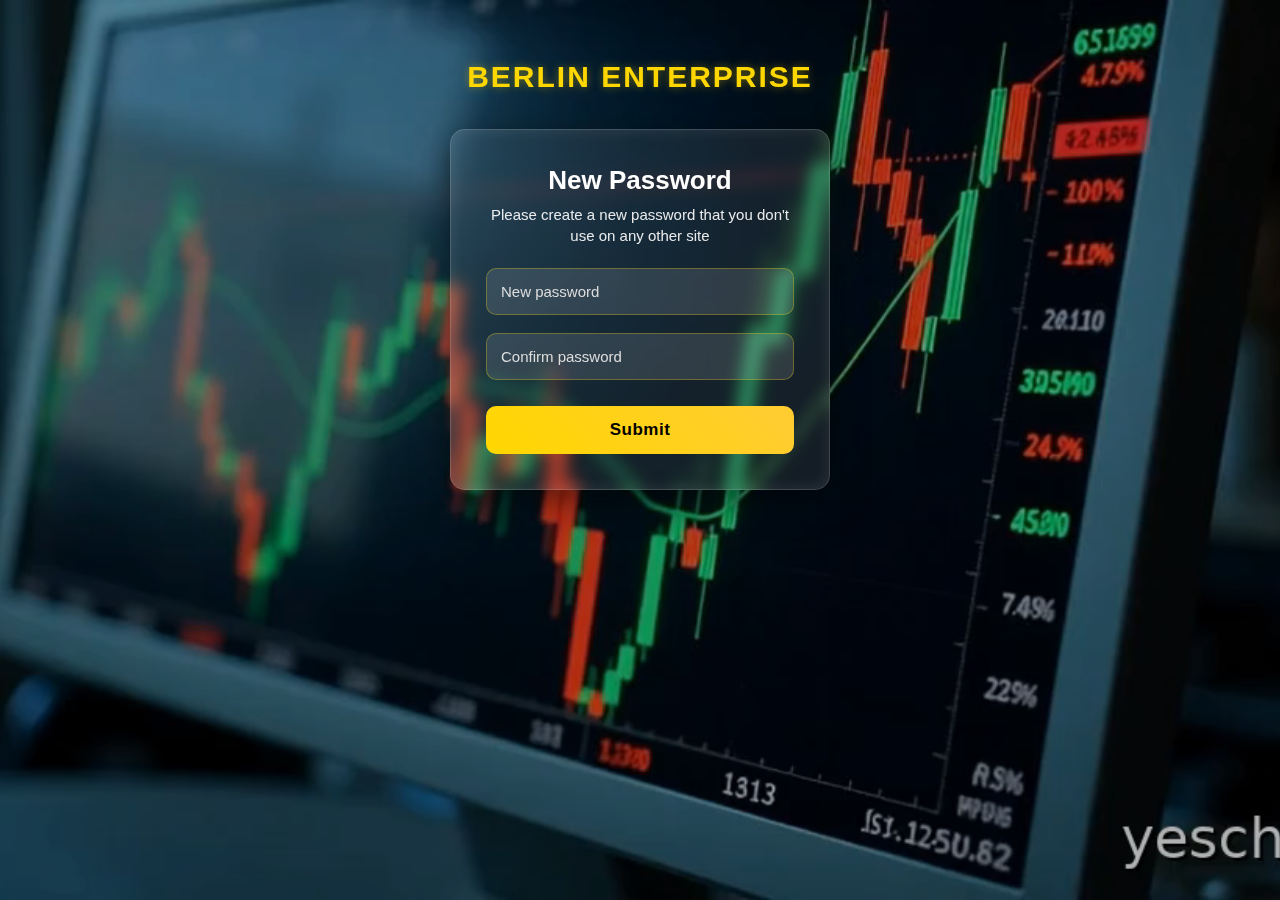
<file: newpass.html>
<!DOCTYPE html>
<html lang="en">
<head>
    <meta name="viewport" content="width=device-width, initial-scale=1.0">
    <link rel="stylesheet" href="style3.css">
    <title>Reset Password</title>
</head>
<body>

<form id="resetForm">
    <video class="backgroudvideo" autoplay loop>
        <source src="video2.mp4" type="video/mp4">
    </video>

    <div class="overlay">
        <h3>BERLIN ENTERPRISE</h3>

        <div class="main">
            <div class="topic">
                <h2>New Password</h2>
            </div>

            <div class="sub">
                <p>Please create a new password that you don't use on any other site</p>
            </div>

            <div class="box1">
                <input id="newpass" class="newpass" type="password" placeholder="New password" required>
                <br>
                <input id="confpass" class="confpass" type="password" placeholder="Confirm password" required>
                <br>
            </div>

            <button class="submit" type="submit">Submit</button>
        </div>
    </div>
</form>

<script>

document.getElementById("resetForm").addEventListener("submit", function(e){
    e.preventDefault();

    let newPass = document.getElementById("newpass").value;
    let confPass = document.getElementById("confpass").value;

    if (newPass !== confPass) {
        alert("Passwords do not match!");
        return;
    }

    
    let email = localStorage.getItem("resetEmail");
    if (!email) {
        alert("Session expired. Restart password reset.");
        window.location.href = "password.html";
        return;
    }

    
    let users = JSON.parse(localStorage.getItem("users")) || [];

    
    users = users.map(user => {
        if (user.email === email) {
            user.password = newPass;
        }
        return user;
    });

    
    localStorage.setItem("users", JSON.stringify(users));

    
    localStorage.removeItem("resetEmail");

    alert("Password successfully changed! Please log in.");

    
    window.location.href = "index.html";
});
</script>


</body>

</html>
</file>
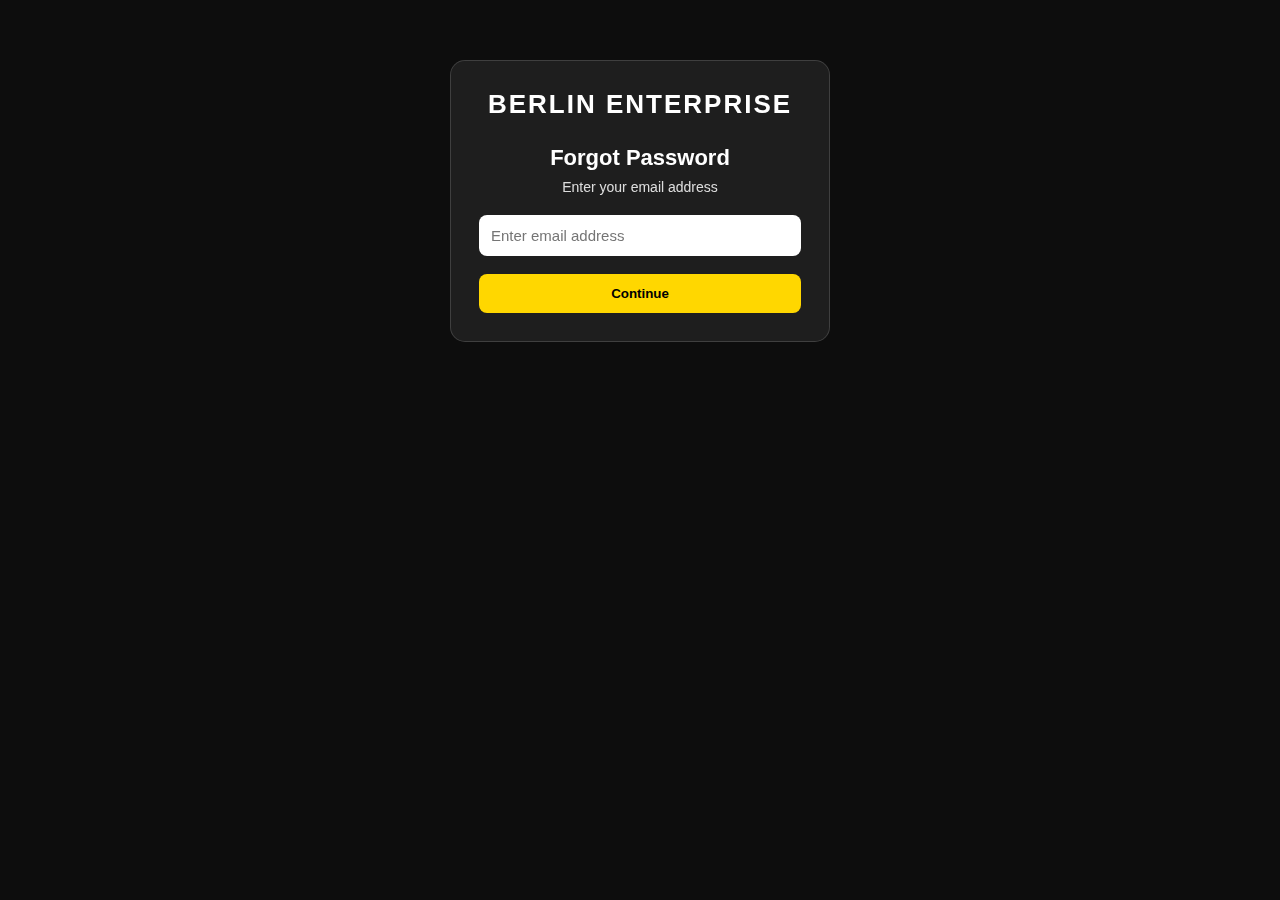
<file: password.html>
<!DOCTYPE html>
<html lang="en">
<head>
    <meta charset="UTF-8">
    <meta name="viewport" content="width=device-width, initial-scale=1.0">
    <title>Forgot Password</title>
    <link rel="stylesheet" href="style2.css">
</head>
<body>

<form id="forgotForm">
    <h3>BERLIN ENTERPRISE</h3>

    <div class="main">
        <div class="topic">
            <h2>Forgot Password</h2>
        </div>

        <div class="sub">
            <p>Enter your email address</p>
        </div>

        <div class="box1">
            <input id="email" class="email" type="email" placeholder="Enter email address" required>
            <br>
            <button class="continue" type="submit">Continue</button>
        </div>
    </div>

</form>

<script>

document.getElementById("forgotForm").addEventListener("submit", function(e) {
    e.preventDefault();

    let email = document.getElementById("email").value.trim();

    
    let users = JSON.parse(localStorage.getItem("users")) || [];

   
    let user = users.find(u => u.email === email);

    if (!user) {
        alert("Email not found! Please enter a registered email.");
        return;
    }


    localStorage.setItem("resetEmail", email);

    window.location.href = "newpass.html";
});
</script>


</body>

</html>
</file>
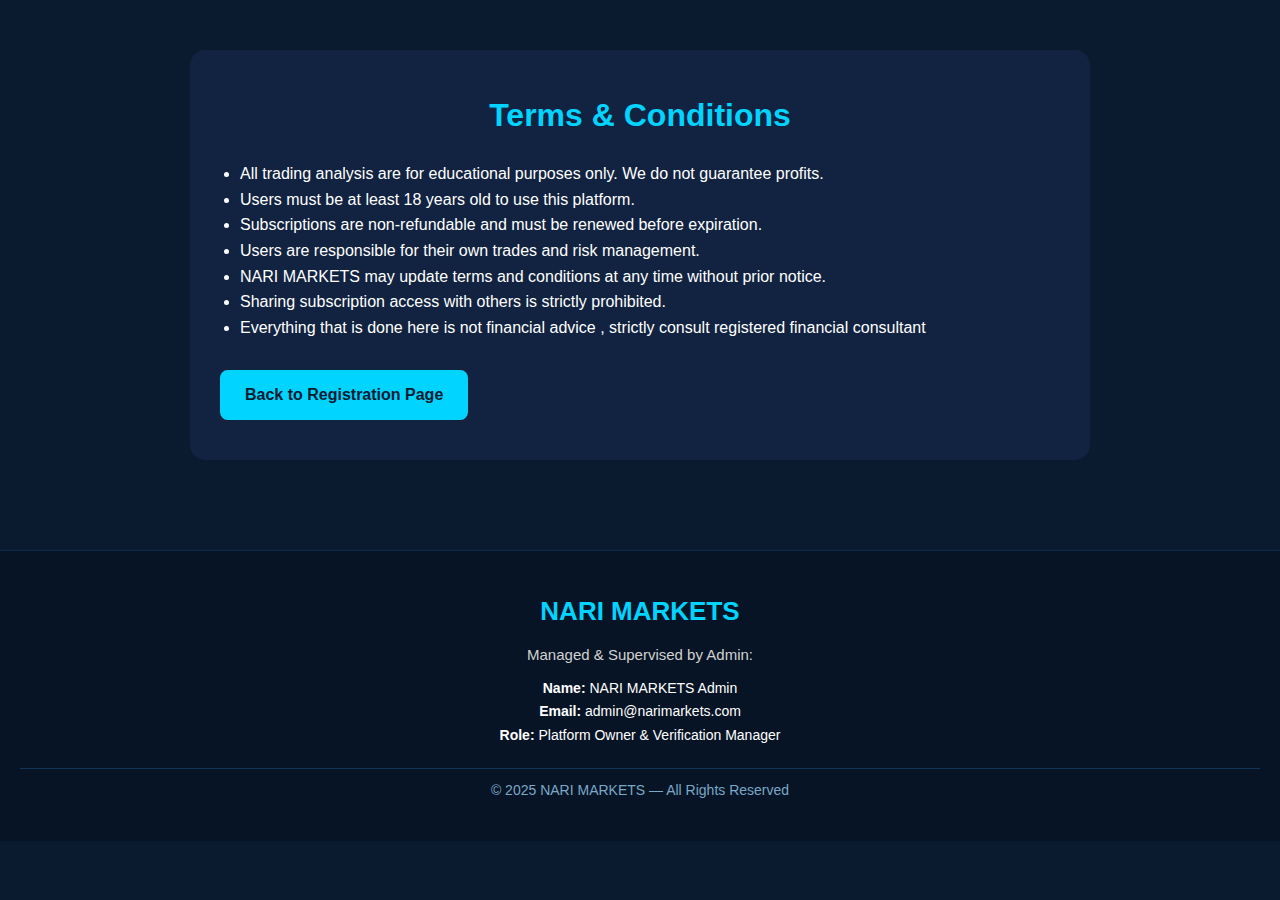
<file: T&C.html>
<!DOCTYPE html>
<html lang="en">
<head>
<meta charset="UTF-8">
<meta name="viewport" content="width=device-width, initial-scale=1.0">
<title>Terms & Conditions - NARI MARKETS</title>
<link rel="stylesheet" href="terms.css">
</head>
<body>

<div class="container">

  <!-- Terms & Conditions Section -->
  <section class="terms-section">
    <h1>Terms & Conditions</h1>
    <ul>
      <li>All trading analysis are for educational purposes only. We do not guarantee profits.</li>
      <li>Users must be at least 18 years old to use this platform.</li>
      <li>Subscriptions are non-refundable and must be renewed before expiration.</li>
      <li>Users are responsible for their own trades and risk management.</li>
      <li>NARI MARKETS may update terms and conditions at any time without prior notice.</li>
      <li>Sharing subscription access with others is strictly prohibited.</li>
      <li>Everything that is done here is not financial advice , strictly consult registered financial consultant</li>
    </ul>

    <a href="page1.html" class="back-btn">Back to Registration Page</a>
  </section>

</div>

</body>
<!-- Footer -->
<footer class="footer">
    <div class="footer-content">

        <h2>NARI MARKETS</h2>

        <p class="footer-text">
            Managed & Supervised by Admin:
        </p>

        <p class="admin-info">
            <strong>Name:</strong> NARI MARKETS Admin<br>
            <strong>Email:</strong> admin@narimarkets.com<br>
            <strong>Role:</strong> Platform Owner & Verification Manager
        </p>

        <div class="footer-bottom">
            © 2025 NARI MARKETS — All Rights Reserved
        </div>

    </div>
</footer>

</html>
</file>
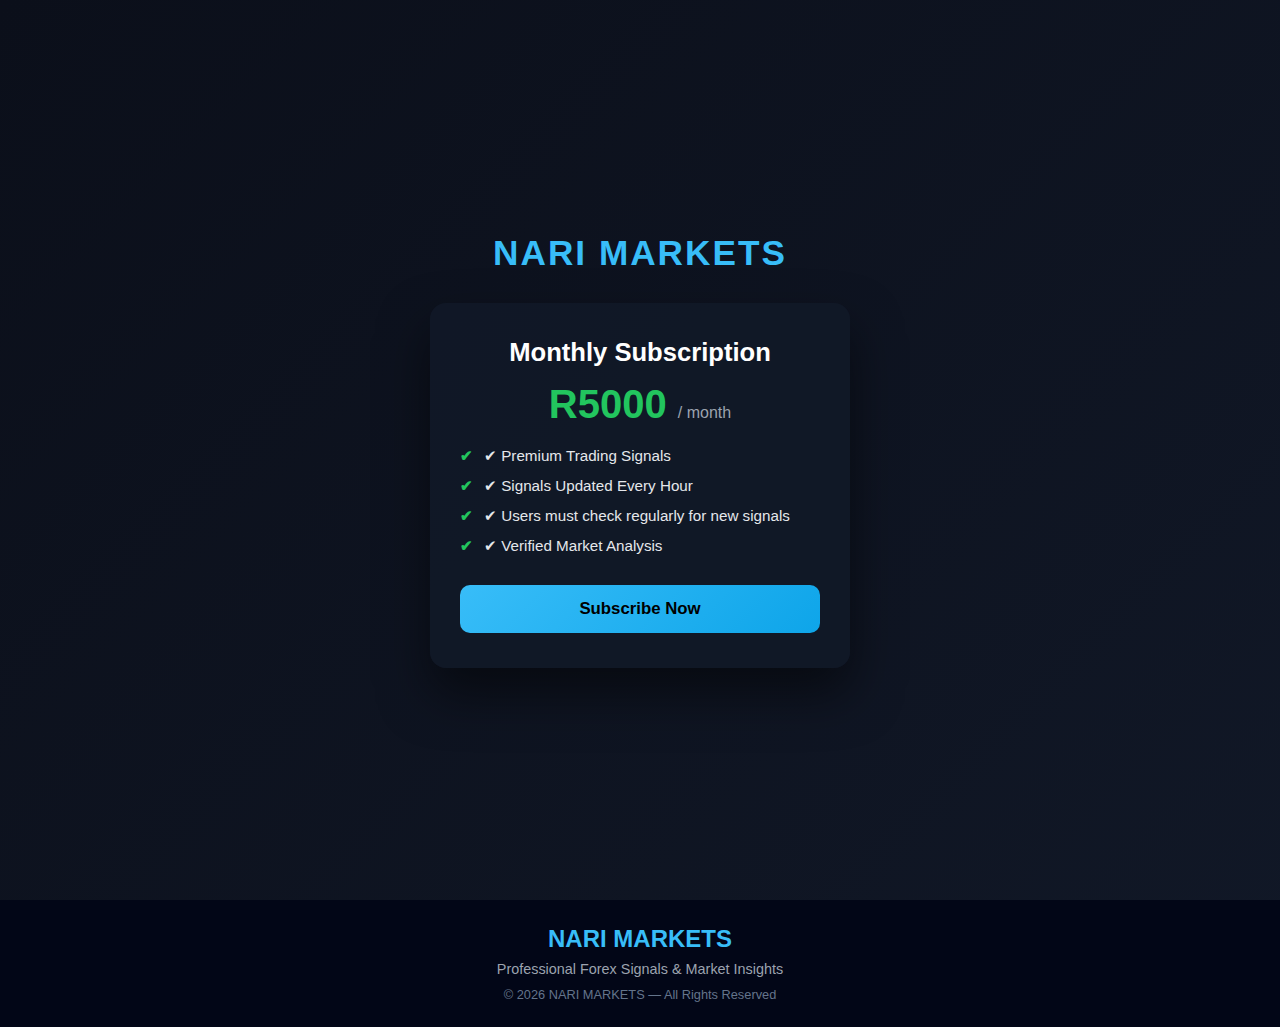
<file: userPlan.html>
<!DOCTYPE html>
<html lang="en">
<head>
<meta charset="UTF-8">
<meta name="viewport" content="width=device-width, initial-scale=1.0">
<title>Subscription Plan - NARI MARKETS</title>
<link rel="stylesheet" href="style4.css">
</head>

<body>

<div class="overlay">
    <h1 class="brand">NARI MARKETS</h1>

    <div class="main subscription-box">
        <h2>Monthly Subscription</h2>

        <p class="price">R5000 <span>/ month</span></p>

        <ul class="features">
            <li>✔ Premium Trading Signals</li>
            <li>✔ Signals Updated Every Hour</li>
            <li>✔ Users must check regularly for new signals</li>
            <li>✔ Verified Market Analysis</li>
        </ul>

        <button class="subscribe-btn" onclick="goToPayment()">
            Subscribe Now
        </button>
    </div>
</div>

<footer class="footer">
    <div class="footer-content">
        <h2>NARI MARKETS</h2>
        <p class="footer-text">Professional Forex Signals & Market Insights</p>
        <div class="footer-bottom">
            © 2026 NARI MARKETS — All Rights Reserved
        </div>
    </div>
</footer>

<script>
function goToPayment() {
    window.location.href = "payment.html";
}
</script>

</body>
</html>
</file>
<file: style3.css>
* {
    margin: 0;
    padding: 0;
    box-sizing: border-box;
}

body {
    font-family: "Poppins", Arial, sans-serif;
    color: white;
    background: #000;
}


.backgroudvideo {
    position: fixed;
    top: 0; 
    left: 0;
    width: 100%;
    height: 100%;
    object-fit: cover;
    z-index: -1;
    filter: brightness(70%);
}

.overlay {
    width: 100%;
    min-height: 100vh;
    padding: 60px 20px;
    display: flex;
    flex-direction: column;
    align-items: center;
    text-align: center;
}

.overlay h3 {
    font-size: 30px;
    font-weight: 600;
    letter-spacing: 2px;
    margin-bottom: 35px;
    text-transform: uppercase;
    color: #FFD700;
    text-shadow: 0 0 8px rgba(255, 215, 0, 0.4);
}


.main {
    background: rgba(255, 255, 255, 0.08);
    backdrop-filter: blur(8px);
    padding: 35px;
    border-radius: 15px;
    width: 90%;
    max-width: 380px;
    border: 1px solid rgba(255, 255, 255, 0.18);
    box-shadow: 
        0 10px 35px rgba(0,0,0,0.5),
        inset 0 0 15px rgba(255,255,255,0.1);
}

.topic h2 {
    font-size: 26px;
    font-weight: 600;
    margin-bottom: 8px;
}

.sub p {
    font-size: 15px;
    opacity: 0.9;
    margin-bottom: 22px;
    line-height: 1.4;
}


.box1 input {
    width: 100%;
    padding: 14px;
    margin-bottom: 18px;
    border-radius: 10px;
    border: 1px solid rgba(255, 215, 0, 0.3);
    background: rgba(255,255,255,0.12);
    color: white;
    font-size: 15px;
    transition: 0.3s;
}

.box1 input::placeholder {
    color: #ddd;
}

.box1 input:focus {
    border-color: #FFD700;
    box-shadow: 0 0 10px rgba(255, 215, 0, 0.4);
    transform: scale(1.02);
}

.submit {
    width: 100%;
    background: linear-gradient(45deg, #FFD700, #ffcc33);
    padding: 14px;
    border: none;
    border-radius: 10px;
    font-size: 17px;
    font-weight: bold;
    color: black;
    margin-top: 8px;
    cursor: pointer;
    transition: 0.3s;
    letter-spacing: .5px;
}

.submit:hover {
    background: linear-gradient(45deg, #ffdf66, #ffe793);
    transform: translateY(-2px) scale(1.04);
    box-shadow: 0 8px 20px rgba(255, 215, 0, 0.3);
}


@media (max-width: 600px) {
    .overlay h3 {
        font-size: 24px;
    }

    .main {
        padding: 28px;
    }

    .submit {
        padding: 13px;
    }
}
</file>
<file: style2.css>
* {
    margin: 0;
    padding: 0;
    box-sizing: border-box;
}

body {
    font-family: Arial, sans-serif;
    background: #0d0d0d;
    color: white;
    display: flex;
    justify-content: center;
    padding-top: 60px;
}


form {
    width: 90%;
    max-width: 380px;
    background: rgba(255, 255, 255, 0.07);
    padding: 28px;
    border-radius: 15px;
    text-align: center;
    backdrop-filter: blur(5px);
    border: 1px solid rgba(255, 255, 255, 0.15);
}


form h3 {
    font-size: 26px;
    font-weight: bold;
    letter-spacing: 2px;
    margin-bottom: 25px;
}


.topic h2 {
    font-size: 22px;
    margin-bottom: 8px;
}

.sub p {
    font-size: 14px;
    opacity: 0.85;
    margin-bottom: 20px;
}


.email {
    width: 100%;
    padding: 12px;
    border-radius: 8px;
    border: none;
    outline: none;
    font-size: 15px;
    margin-bottom: 18px;
}


.continue {
    width: 100%;
    padding: 12px;
    background: gold;
    color: black;
    font-weight: bold;
    border-radius: 8px;
    border: none;
    cursor: pointer;
    transition: 0.3s;
}

.continue:hover {
    transform: scale(1.05);
    background: #ffdf55;
}


.continue a {
    color: black;
    text-decoration: none;
    display: block;
}


@media (max-width: 600px) {
    form {
        padding: 22px;
    }

    form h3 {
        font-size: 22px;
    }
}
</file>
<file: terms.css>
* {
  margin: 0;
  padding: 0;
  box-sizing: border-box;
  font-family: 'Poppins', sans-serif;
}

body {
  background: #0a1a2f;
  color: #ffffff;
  line-height: 1.6;
}

a {
  color: #00d4ff;
  text-decoration: none;
}

a:hover {
  text-decoration: underline;
}

h1 {
  margin-bottom: 20px;
  color: #00d4ff;
  text-align: center;
}

.container {
  width: 90%;
  max-width: 900px;
  margin: 0 auto;
  padding: 50px 0;
}


.terms-section {
  background: #112340;
  padding: 40px 30px;
  border-radius: 15px;
}

.terms-section ul {
  list-style: disc;
  margin-left: 20px;
}

.back-btn {
  display: inline-block;
  margin-top: 30px;
  background: #00d4ff;
  color: #0a1a2f;
  padding: 12px 25px;
  border-radius: 8px;
  font-weight: bold;
  transition: background 0.3s;
}

.back-btn:hover {
  background: #00aacc;
}

@media(max-width:600px){
  .container {
    padding: 30px 20px;
  }
}

.footer {
  background: #071425;
  padding: 40px 20px;
  margin-top: 40px;
  text-align: center;
  border-top: 1px solid #0d2a4f;
}

.footer-content h2 {
  color: #00d4ff;
  font-size: 26px;
  margin-bottom: 10px;
}

.footer-text {
  font-size: 15px;
  color: #d1d1d1;
  margin-bottom: 10px;
}

.admin-info {
  color: #ffffff;
  line-height: 1.7;
  font-size: 14px;
  margin-bottom: 20px;
}

.footer-bottom {
  font-size: 14px;
  color: #7aa8c7;
  margin-top: 15px;
  border-top: 1px solid #123456;
  padding-top: 10px;
}


@media (max-width: 600px) {
  .footer-content h2 {
    font-size: 22px;
  }
  .admin-info {
    font-size: 13px;
  }
}
</file>
<file: style4.css>
/* =========================
   GLOBAL RESET
========================= */
* {
    margin: 0;
    padding: 0;
    box-sizing: border-box;
    font-family: "Segoe UI", Arial, sans-serif;
}

/* =========================
   BODY & BACKGROUND
========================= */
body {
    min-height: 100vh;
    background: linear-gradient(135deg, #0b0f1a, #111827);
    color: #ffffff;
}

/* =========================
   OVERLAY
========================= */
.overlay {
    min-height: 100vh;
    display: flex;
    flex-direction: column;
    align-items: center;
    justify-content: center;
    padding: 40px 20px;
}

/* =========================
   BRAND
========================= */
.brand {
    font-size: 2.2rem;
    letter-spacing: 2px;
    margin-bottom: 30px;
    color: #38bdf8;
}

/* =========================
   SUBSCRIPTION CARD
========================= */
.subscription-box {
    background: rgba(17, 24, 39, 0.95);
    border-radius: 16px;
    padding: 35px 30px;
    max-width: 420px;
    width: 100%;
    text-align: center;
    box-shadow: 0 25px 50px rgba(0, 0, 0, 0.5);
    animation: fadeIn 0.6s ease-in-out;
}

.subscription-box h2 {
    font-size: 1.6rem;
    margin-bottom: 15px;
}

/* =========================
   PRICE
========================= */
.price {
    font-size: 2.5rem;
    font-weight: bold;
    margin-bottom: 20px;
    color: #22c55e;
}

.price span {
    font-size: 1rem;
    font-weight: normal;
    color: #9ca3af;
}

/* =========================
   FEATURES LIST
========================= */
.features {
    list-style: none;
    text-align: left;
    margin: 20px 0 30px;
}

.features li {
    margin-bottom: 12px;
    padding-left: 24px;
    position: relative;
    font-size: 0.95rem;
    color: #e5e7eb;
}

.features li::before {
    content: "✔";
    position: absolute;
    left: 0;
    color: #22c55e;
    font-weight: bold;
}

/* =========================
   SUBSCRIBE BUTTON
========================= */
.subscribe-btn {
    width: 100%;
    padding: 14px;
    font-size: 1.05rem;
    font-weight: bold;
    border: none;
    border-radius: 10px;
    cursor: pointer;
    background: linear-gradient(135deg, #38bdf8, #0ea5e9);
    color: #000;
    transition: transform 0.2s ease, box-shadow 0.2s ease;
}

.subscribe-btn:hover {
    transform: translateY(-2px);
    box-shadow: 0 10px 25px rgba(56, 189, 248, 0.4);
}

.subscribe-btn:active {
    transform: translateY(0);
}

/* =========================
   FOOTER
========================= */
.footer {
    background: #020617;
    padding: 25px 20px;
    text-align: center;
}

.footer-content h2 {
    color: #38bdf8;
    margin-bottom: 8px;
}

.footer-text {
    font-size: 0.9rem;
    color: #9ca3af;
    margin-bottom: 10px;
}

.admin-info {
    font-size: 0.85rem;
    color: #cbd5f5;
    margin-bottom: 10px;
}

.footer-bottom {
    font-size: 0.8rem;
    color: #64748b;
}

/* =========================
   ANIMATION
========================= */
@keyframes fadeIn {
    from {
        opacity: 0;
        transform: translateY(10px);
    }
    to {
        opacity: 1;
        transform: translateY(0);
    }
}

/* =========================
   MOBILE RESPONSIVE
========================= */
@media (max-width: 480px) {
    .brand {
        font-size: 1.8rem;
    }

    .subscription-box {
        padding: 28px 22px;
    }

    .price {
        font-size: 2.1rem;
    }
}
</file>
